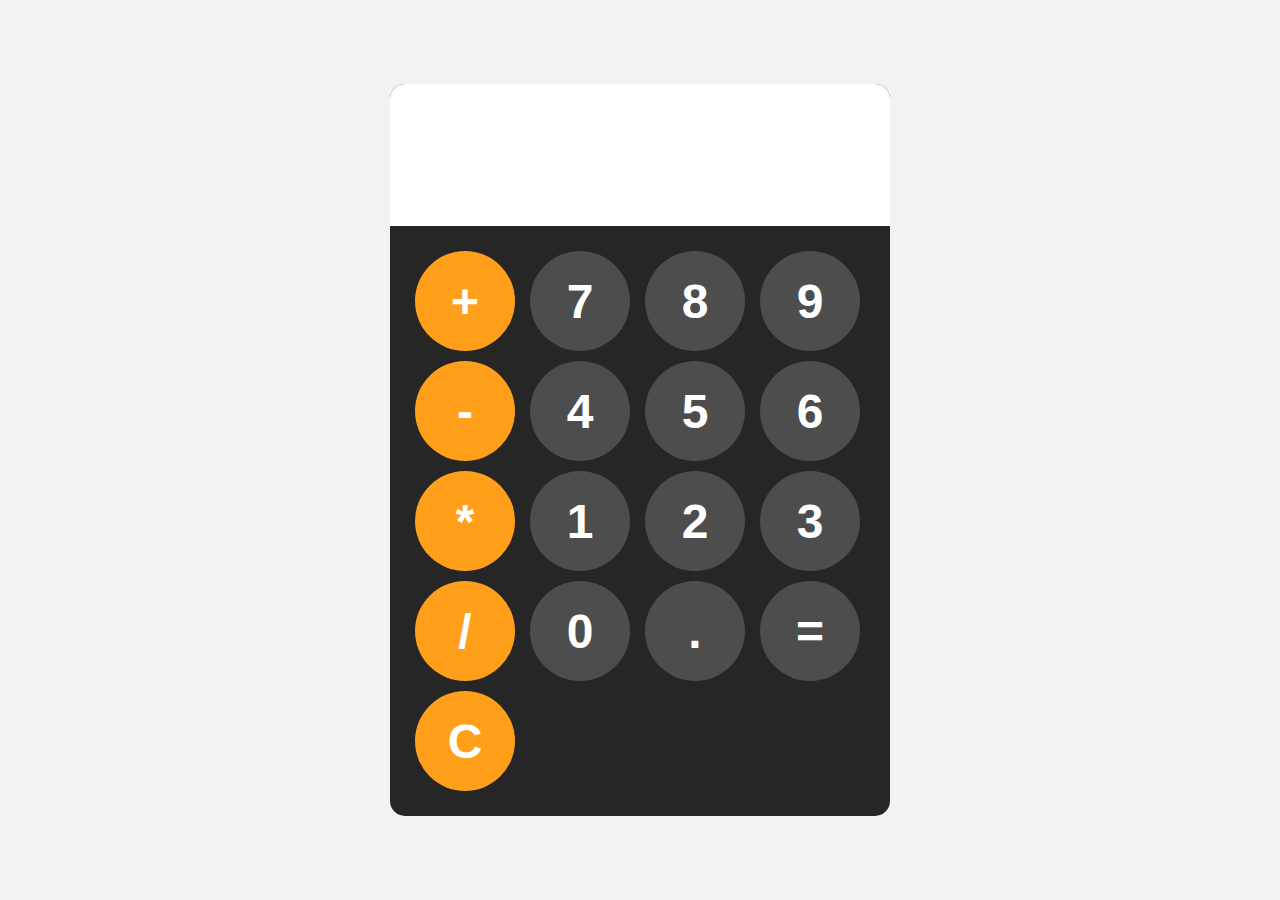
<file: index.html>
<!DOCTYPE html>
<html>
    <head>
        <title>Calculator</title>
        <link rel="stylesheet" href="style.css">
    </head>
    <body>
        <div id="Calculator">
            <input  type="display" id="display" >
           
            <div id="Keys">
                <button onclick="appendToDisplay('+')" class="operator-button">+</button>
                <button onclick="appendToDisplay('7')">7</button>
                <button onclick="appendToDisplay('8')">8</button>
                <button onclick="appendToDisplay('9')">9</button>
                <button onclick="appendToDisplay('-')" class="operator-button">-</button>
                <button onclick="appendToDisplay('4')">4</button>
                <button onclick="appendToDisplay('5')">5</button>
                <button onclick="appendToDisplay('6')">6</button>
                <button onclick="appendToDisplay('*')" class="operator-button">*</button>
                <button onclick="appendToDisplay('1')">1</button>
                <button onclick="appendToDisplay('2')">2</button>
                <button onclick="appendToDisplay('3')">3</button>
                <button onclick="appendToDisplay('/') " class="operator-button">/</button>
                <button onclick="appendToDisplay('0')">0</button>
                <button onclick="appendToDisplay('.')">.</button>
                <button onclick="calclulate()" >=</button>
                <button onclick="clearDisplay() " class="operator-button" >C</button>

            </div>
        </div>
        <script src="index.js"></script>
    </body>
    </html>
</file>
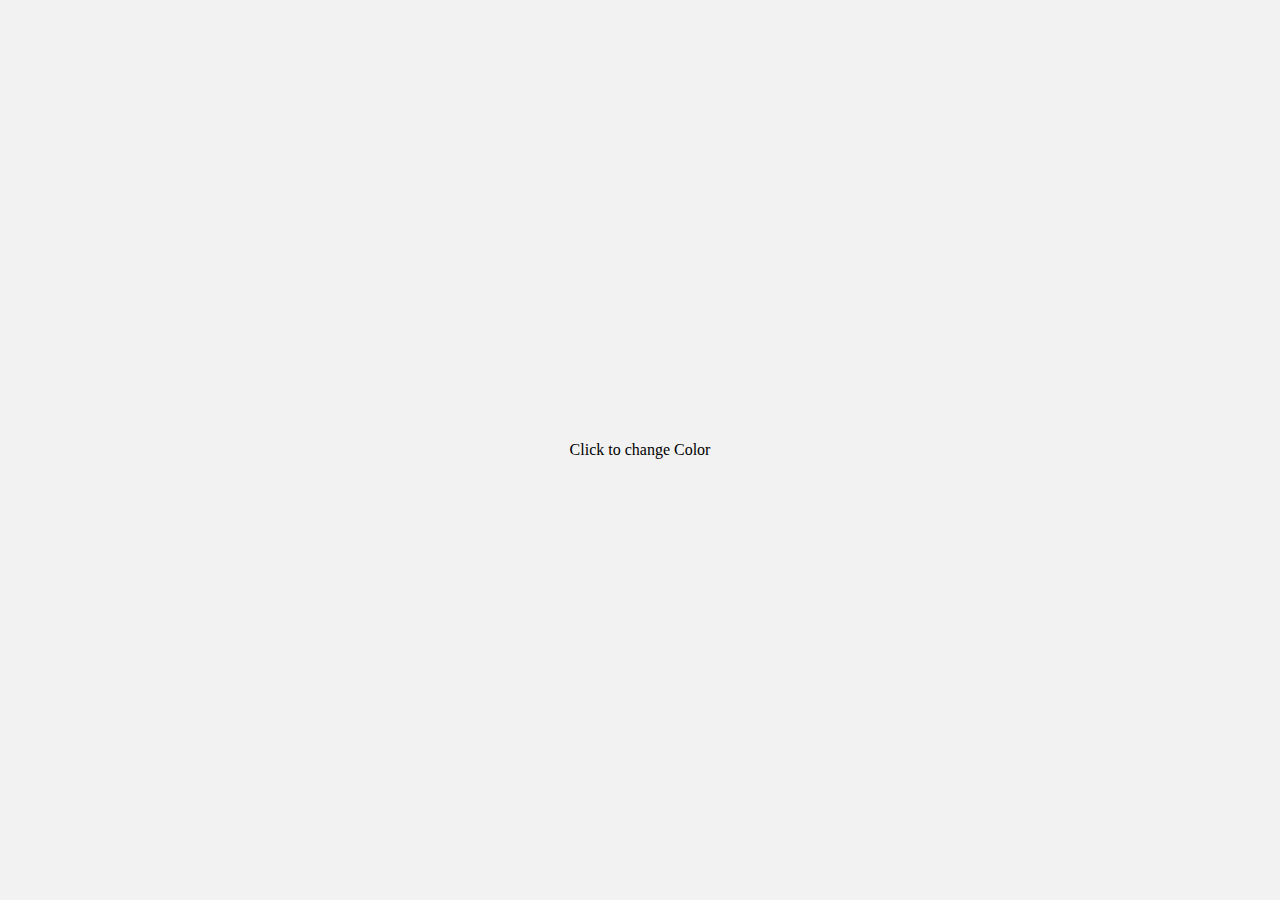
<file: index2.html>
<!DOCTYPE html>
<html>
    <head>
        <title>Calculator</title>
        <link rel="stylesheet"  href="style.css">
    </head>
    <body>
        <div id="devil" onclick="myFunction()">Click to change Color</div>
        <script>
            function myFunction() {
              document.getElementById("devil").style.color = "red";
            }
        </script>
    </body>
</html>
</file>
<file: style.css>
body{
    margin:0;
    display:flex;
    justify-content:center;
    align-items: center;
    height: 100vh;
    background-color: hsl(0, 0%, 95%);
}   
#Calculator{
        font-family:Arial, sans-serif;
        background-color: hsl(0, 0%, 15%);
        border-radius: 15px;
        max-width: 500px;
        overflow: hidden;

    }
#display{
    width:100%;
    padding:25px;
    font-size: 5rem;
    text-align: left;
    border:none;
    background-color: hsl(0, 0%, 100%);
    color:black;
}
#Keys{
    display:grid;
    grid-template-columns: repeat(4,1fr);
    gap:10px;
    padding: 25px ;
}
button{
    width:100px;
    height:100px;
    border-radius:50px;
    border:none;
    background-color: hsl(0, 0%, 30%);
    color:white;
    font-size: 3rem;
    font-weight: bold;
    cursor:pointer;
}
button:hover{
    background-color: hsl(0, 0%, 45%);
}
button:active{
    background-color: hsl(0, 0%, 50%);
}
.operator-button{
    background-color: hsl(35, 100%, 55%);
}
.operator-button:hover{
    background-color: hsl(35, 100%, 65%);
}
.operator-button:active{
    background-color: hsl(35, 100%, 75%);
}
</file>
